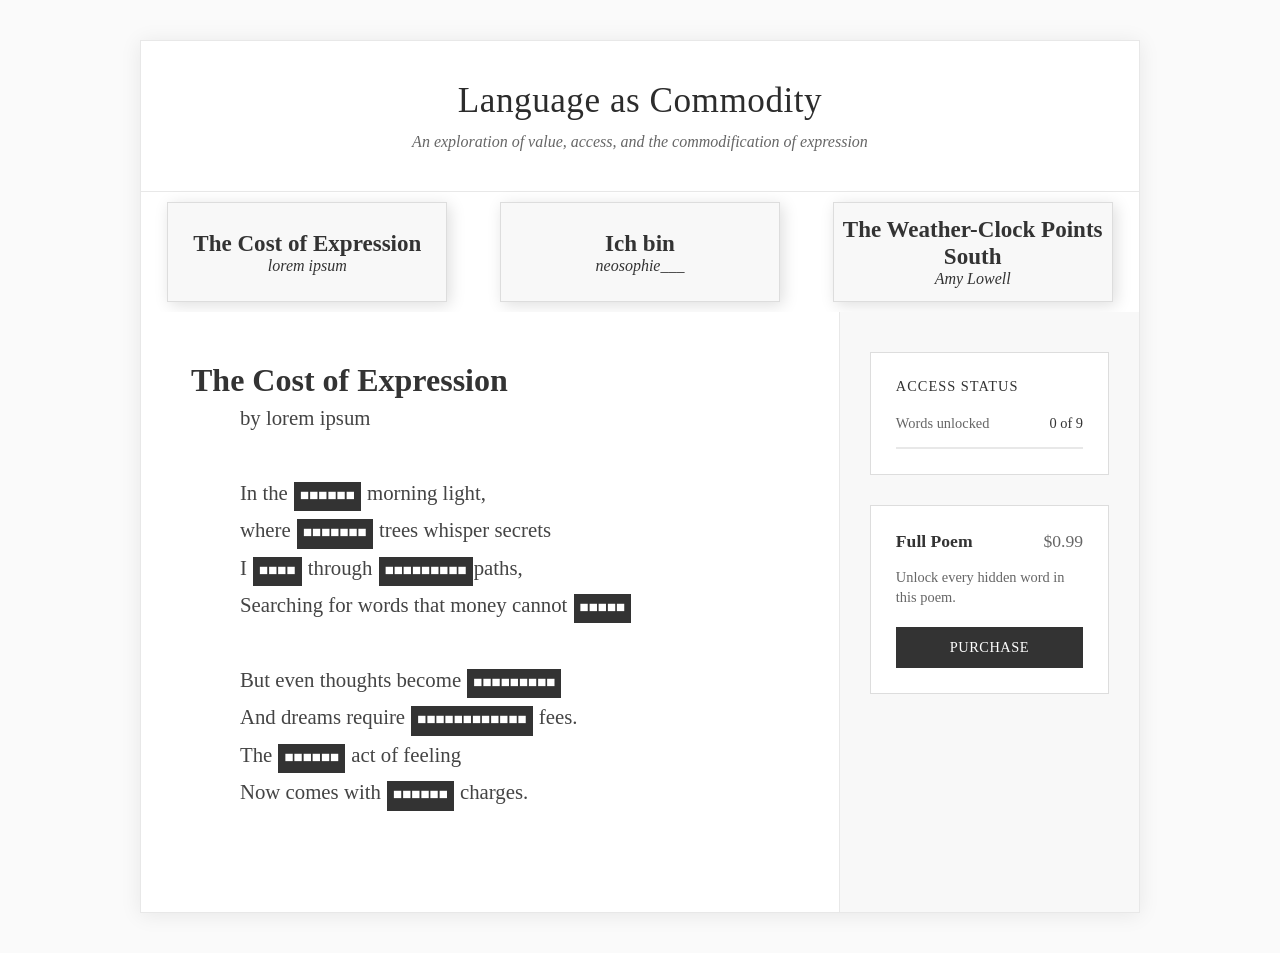
<file: index.html>
<!DOCTYPE html>
<html lang="en">
<head>
    <meta charset="UTF-8">
    <meta name="viewport" content="width=device-width, initial-scale=1.0">
    <title>Richtext</title>
    <link rel="stylesheet" href="css/base.css">
</head>
<body>
    <div class="container">
        <div class="header">
            <h1>Language as Commodity</h1>
            <p>An exploration of value, access, and the commodification of expression</p>
        </div>

        <div class="poem-select-grid">
            <div class="poem-card" onclick="addParam('p', 'cost-of-expression')">
                <div class="poem-card-contents">
                    <p class="poem-card-title">The Cost of Expression</p>
                    <p clasS="poem-card-author">lorem ipsum</p>
                </div>
            </div>
            <div class="poem-card" onclick="addParam('p', 'ich-bin')">
                <div class="poem-card-contents">
                    <p class="poem-card-title">Ich bin</p>
                    <p class="poem-card-author">neosophie___</p>
                </div>
            </div>
            <div class="poem-card" onclick="addParam('p', 'the-weather-clock-points-south')">
                <div class="poem-card-contents">
                    <p class="poem-card-title">The Weather-Clock Points South</p>
                    <p class="poem-card-author">Amy Lowell</p>
                </div>
            </div>
        </div>
        
        <div class="main-content">
            
            <div class="text-area">
                <h1 id="title"></h1>
                <div id="poem" class="poem-text"></div>
            </div>
            
            <!-- <div class="sidebar">
                <div class="stats">
                    <h4>Access Status</h4>
                    <div class="stat-item">
                        <span>Words Unlocked</span>
                        <span class="stat-value" id="unlockedCount">0 of 12</span>
                    </div>
                    <div class="stat-item">
                        <span>Total Investment</span>
                        <span class="stat-value" id="totalSpent">$0.00</span>
                    </div>
                    <div class="progress-bar">
                        <div class="progress-fill" id="progressFill" style="width: 0%"></div>
                    </div>
                </div>

                <h3>Word Categories</h3>
                
                <div class="package" data-type="adjective" data-price="0.99">
                    <div class="package-header">
                        <div class="package-name">Adjectives</div>
                        <div class="package-price">$0.99</div>
                    </div>
                    <div class="package-description">Access to all descriptive words and qualities within this text.</div>
                    <button class="buy-button">Purchase</button>
                </div>
            </div> -->

            <div class="sidebar">
                <div class="stats">
                    <h4>Access Status</h4>
                    <div class="stat-item"><span>Words unlocked</span><span class="stat-value" id="unlockedCount"></span></div>
                    <div class="progress-bar"><div class="progress-fill" id="progressFill"></div></div>
                </div>

                <div class="package" id="package">
                    <div class="package-header">
                    <div class="package-name">Full poem</div>
                    <div class="package-price" id="price"></div>
                    </div>
                    <div class="package-description">Unlock every hidden word in this poem.</div>
                    <button class="buy-button" id="buyButton">Purchase</button>
                </div>
            </div>

        </div>
    </div>


    <script>
        function addParam(key, value) {
            const url = new URL(window.location.href);
            url.searchParams.set(key, value);
            window.location.href = url.toString();
        }


    </script>
    <script type="module">
        import { loadPoem, renderPoem, lockableWords, countWords, countUnlocked } from './js/render.js';
        import { has, grant } from './js/store.js';
        window.grant = grant;



        // render poems
        const slug = new URLSearchParams(location.search).get('p') ?? 'cost-of-expression';
        const poem = await loadPoem(slug);
        document.getElementById('title').textContent = poem.title;

        // check if payment was made
        const params = new URLSearchParams(location.search);
        if (params.get('paid') === '1') {
            grant(slug);
            history.replaceState({}, '', `?p=${slug}`);   // clean the URL
        }

        renderPoem(poem, document.getElementById('poem'), () => has(slug));


        function updatePanel(poem, slug) {
            const unlocked = has(slug);
            const total = countWords(poem);
            const open = unlocked ? total : 0;

            document.getElementById('unlockedCount').textContent = `${open} of ${total}`;
            document.getElementById('progressFill').style.width = `${(open / total) * 100}%`;
            document.getElementById('price').textContent = `$${poem.price.toFixed(2)}`;

        }

        updatePanel(poem, slug);
        const button = document.getElementById('buyButton');
        button.addEventListener('click', () => {
            button.disabled = true;
            button.textContent = 'Redirecting…';
            window.location.assign(poem.stripeLink);
        });
    </script>
</body>
</html>
</file>
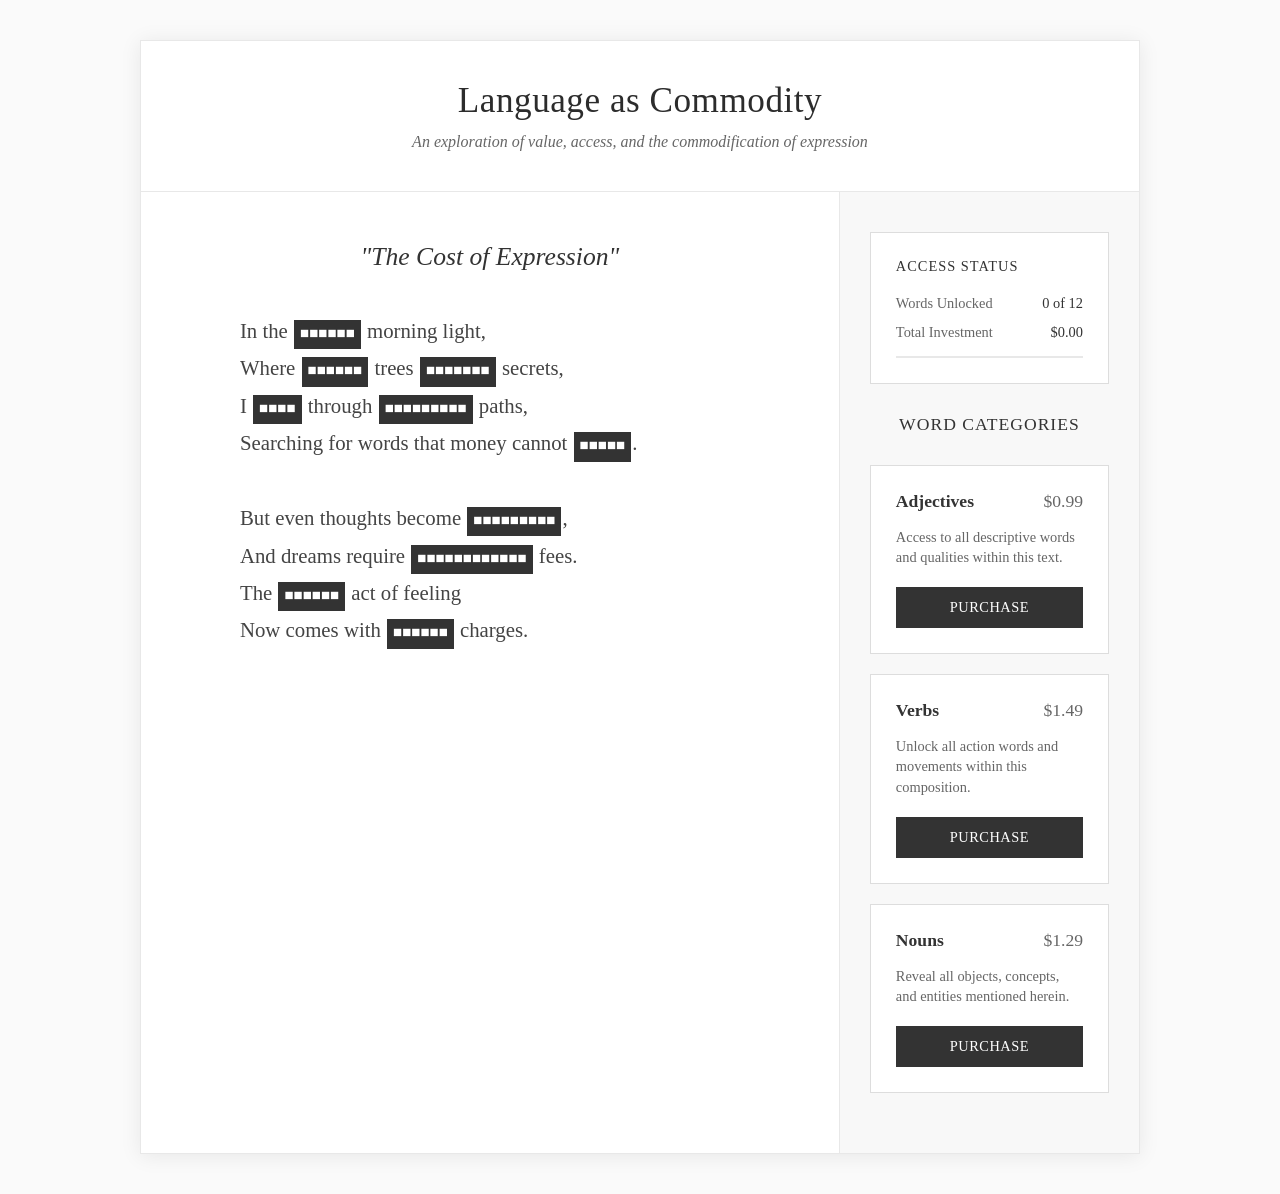
<file: 00.html>
<!DOCTYPE html>
<html lang="en">
<head>
    <meta charset="UTF-8">
    <meta name="viewport" content="width=device-width, initial-scale=1.0">
    <title>Language as Commodity</title>
    <style>
        * {
            margin: 0;
            padding: 0;
            box-sizing: border-box;
        }

        body {
            font-family: 'Times New Roman', serif;
            background: #fafafa;
            min-height: 100vh;
            display: flex;
            justify-content: center;
            align-items: center;
            padding: 40px 20px;
            color: #333;
        }

        .container {
            max-width: 1000px;
            width: 100%;
            background: white;
            box-shadow: 0 2px 20px rgba(0,0,0,0.08);
            border: 1px solid #e8e8e8;
        }

        .header {
            border-bottom: 1px solid #e8e8e8;
            padding: 40px;
            text-align: center;
        }

        .header h1 {
            font-size: 2.2em;
            margin-bottom: 12px;
            font-weight: 400;
            letter-spacing: 0.5px;
            color: #2c2c2c;
        }

        .header p {
            color: #666;
            font-size: 1em;
            font-style: italic;
        }

        .main-content {
            display: flex;
            min-height: 600px;
        }

        .text-area {
            flex: 2.5;
            padding: 50px;
            background: white;
        }

        .poem-title {
            font-size: 1.6em;
            margin-bottom: 40px;
            color: #333;
            text-align: center;
            font-style: italic;
            font-weight: 400;
        }

        .poem-text {
            color: #444;
            font-size: 1.3em;
            line-height: 1.8;
            max-width: 500px;
            margin: 0 auto;
            text-align: left;
        }

        .locked-word {
            background: #333;
            color: white;
            padding: 1px 6px;
            cursor: pointer;
            position: relative;
            transition: all 0.2s ease;
            display: inline-block;
            margin: 0 1px;
            font-family: monospace;
            font-size: 0.9em;
        }

        .locked-word:hover {
            background: #555;
        }

        .unlocked-word {
            background: #f0f0f0;
            color: #333;
            padding: 1px 6px;
            margin: 0 1px;
            display: inline-block;
            animation: unlock 0.4s ease;
            border: 1px solid #ddd;
        }

        @keyframes unlock {
            from { 
                background: #333;
                color: white;
            }
            to { 
                background: #f0f0f0;
                color: #333;
            }
        }

        .sidebar {
            flex: 1;
            background: #f8f8f8;
            border-left: 1px solid #e8e8e8;
            padding: 40px 30px;
        }

        .sidebar h3 {
            font-size: 1.1em;
            margin-bottom: 30px;
            color: #333;
            font-weight: 400;
            text-align: center;
            text-transform: uppercase;
            letter-spacing: 1px;
        }

        .package {
            background: white;
            border: 1px solid #ddd;
            padding: 25px;
            margin-bottom: 20px;
            cursor: pointer;
            transition: all 0.2s ease;
        }

        .package:hover {
            border-color: #999;
        }

        .package-header {
            display: flex;
            justify-content: space-between;
            align-items: center;
            margin-bottom: 15px;
        }

        .package-name {
            font-size: 1.1em;
            font-weight: 600;
            color: #333;
            text-transform: capitalize;
        }

        .package-price {
            font-size: 1.1em;
            color: #666;
            font-weight: 400;
        }

        .package-description {
            font-size: 0.9em;
            color: #666;
            margin-bottom: 20px;
            line-height: 1.4;
        }

        .buy-button {
            background: #333;
            border: none;
            color: white;
            padding: 12px 24px;
            cursor: pointer;
            transition: all 0.2s ease;
            width: 100%;
            font-size: 0.9em;
            text-transform: uppercase;
            letter-spacing: 0.5px;
            font-family: 'Times New Roman', serif;
        }

        .buy-button:hover {
            background: #555;
        }

        .stats {
            background: white;
            border: 1px solid #ddd;
            padding: 25px;
            margin-bottom: 30px;
        }

        .stats h4 {
            margin-bottom: 20px;
            color: #333;
            font-size: 0.9em;
            text-transform: uppercase;
            letter-spacing: 1px;
            font-weight: 400;
        }

        .stat-item {
            display: flex;
            justify-content: space-between;
            margin-bottom: 12px;
            font-size: 0.9em;
            color: #666;
        }

        .stat-value {
            color: #333;
            font-weight: 500;
        }

        .progress-bar {
            width: 100%;
            height: 2px;
            background: #e8e8e8;
            margin-top: 15px;
            overflow: hidden;
        }

        .progress-fill {
            height: 100%;
            background: #333;
            transition: width 0.5s ease;
        }

        .tooltip {
            position: absolute;
            bottom: 100%;
            left: 50%;
            transform: translateX(-50%);
            background: #333;
            color: white;
            padding: 6px 10px;
            font-size: 0.75em;
            white-space: nowrap;
            opacity: 0;
            pointer-events: none;
            transition: opacity 0.2s;
            z-index: 1000;
            margin-bottom: 5px;
            font-family: 'Times New Roman', serif;
        }

        .locked-word:hover .tooltip {
            opacity: 1;
        }

        .purchased {
            opacity: 0.6;
            pointer-events: none;
        }

        .purchased .buy-button {
            background: #666;
            cursor: not-allowed;
        }
    </style>
</head>
<body>
    <div class="container">
        <div class="header">
            <h1>Language as Commodity</h1>
            <p>An exploration of value, access, and the commodification of expression</p>
        </div>
        
        <div class="main-content">
            <div class="text-area">
                <div class="poem-title">"The Cost of Expression"</div>
                <div class="poem-text" id="poemText">
                    In the <span class="locked-word" data-type="adjective" data-word="golden">■■■■■■<div class="tooltip">Adjective - $0.99</div></span> morning light,<br>
                    Where <span class="locked-word" data-type="adjective" data-word="ancient">■■■■■■<div class="tooltip">Adjective - $0.99</div></span> trees <span class="locked-word" data-type="verb" data-word="whisper">■■■■■■■<div class="tooltip">Verb - $1.49</div></span> secrets,<br>
                    I <span class="locked-word" data-type="verb" data-word="walk">■■■■<div class="tooltip">Verb - $1.49</div></span> through <span class="locked-word" data-type="adjective" data-word="forgotten">■■■■■■■■■<div class="tooltip">Adjective - $0.99</div></span> paths,<br>
                    Searching for words that money cannot <span class="locked-word" data-type="verb" data-word="steal">■■■■■<div class="tooltip">Verb - $1.49</div></span>.<br><br>
                    
                    But even thoughts become <span class="locked-word" data-type="adjective" data-word="expensive">■■■■■■■■■<div class="tooltip">Adjective - $0.99</div></span>,<br>
                    And dreams require <span class="locked-word" data-type="noun" data-word="subscription">■■■■■■■■■■■■<div class="tooltip">Noun - $1.29</div></span> fees.<br>
                    The <span class="locked-word" data-type="adjective" data-word="simple">■■■■■■<div class="tooltip">Adjective - $0.99</div></span> act of feeling<br>
                    Now comes with <span class="locked-word" data-type="adjective" data-word="hidden">■■■■■■<div class="tooltip">Adjective - $0.99</div></span> charges.
                </div>
            </div>
            
            <div class="sidebar">
                <div class="stats">
                    <h4>Access Status</h4>
                    <div class="stat-item">
                        <span>Words Unlocked</span>
                        <span class="stat-value" id="unlockedCount">0 of 12</span>
                    </div>
                    <div class="stat-item">
                        <span>Total Investment</span>
                        <span class="stat-value" id="totalSpent">$0.00</span>
                    </div>
                    <div class="progress-bar">
                        <div class="progress-fill" id="progressFill" style="width: 0%"></div>
                    </div>
                </div>

                <h3>Word Categories</h3>
                
                <div class="package" data-type="adjective" data-price="0.99">
                    <div class="package-header">
                        <div class="package-name">Adjectives</div>
                        <div class="package-price">$0.99</div>
                    </div>
                    <div class="package-description">Access to all descriptive words and qualities within this text.</div>
                    <button class="buy-button">Purchase</button>
                </div>
                
                <div class="package" data-type="verb" data-price="1.49">
                    <div class="package-header">
                        <div class="package-name">Verbs</div>
                        <div class="package-price">$1.49</div>
                    </div>
                    <div class="package-description">Unlock all action words and movements within this composition.</div>
                    <button class="buy-button">Purchase</button>
                </div>
                
                <div class="package" data-type="noun" data-price="1.29">
                    <div class="package-header">
                        <div class="package-name">Nouns</div>
                        <div class="package-price">$1.29</div>
                    </div>
                    <div class="package-description">Reveal all objects, concepts, and entities mentioned herein.</div>
                    <button class="buy-button">Purchase</button>
                </div>
            </div>
        </div>
    </div>

    <script>
        let unlockedWords = 0;
        let totalSpent = 0;
        const totalWords = 12;
        
        function processPayment(type, price) {
            return new Promise((resolve) => {
                setTimeout(() => {
                    resolve(true);
                }, 800);
            });
        }
        
        function unlockWords(type) {
            const words = document.querySelectorAll(`[data-type="${type}"]`);
            words.forEach(word => {
                if (word.classList.contains('locked-word')) {
                    word.classList.remove('locked-word');
                    word.classList.add('unlocked-word');
                    word.textContent = word.dataset.word;
                    unlockedWords++;
                }
            });
        }
        
        function updateStats() {
            document.getElementById('unlockedCount').textContent = `${unlockedWords} of ${totalWords}`;
            document.getElementById('totalSpent').textContent = `$${totalSpent.toFixed(2)}`;
            document.getElementById('progressFill').style.width = `${(unlockedWords / totalWords) * 100}%`;
        }
        
        document.querySelectorAll('.package').forEach(package => {
            package.addEventListener('click', async function() {
                if (this.classList.contains('purchased')) return;
                
                const type = this.dataset.type;
                const price = parseFloat(this.dataset.price);
                const button = this.querySelector('.buy-button');
                
                button.textContent = 'Processing...';
                
                try {
                    await processPayment(type, price);
                    
                    unlockWords(type);
                    totalSpent += price;
                    updateStats();
                    
                    button.textContent = 'Purchased';
                    this.classList.add('purchased');
                    
                } catch (error) {
                    button.textContent = 'Error';
                    setTimeout(() => {
                        button.textContent = 'Purchase';
                    }, 2000);
                }
            });
        });
        
        updateStats();
    </script>
</body>
</html>
</file>
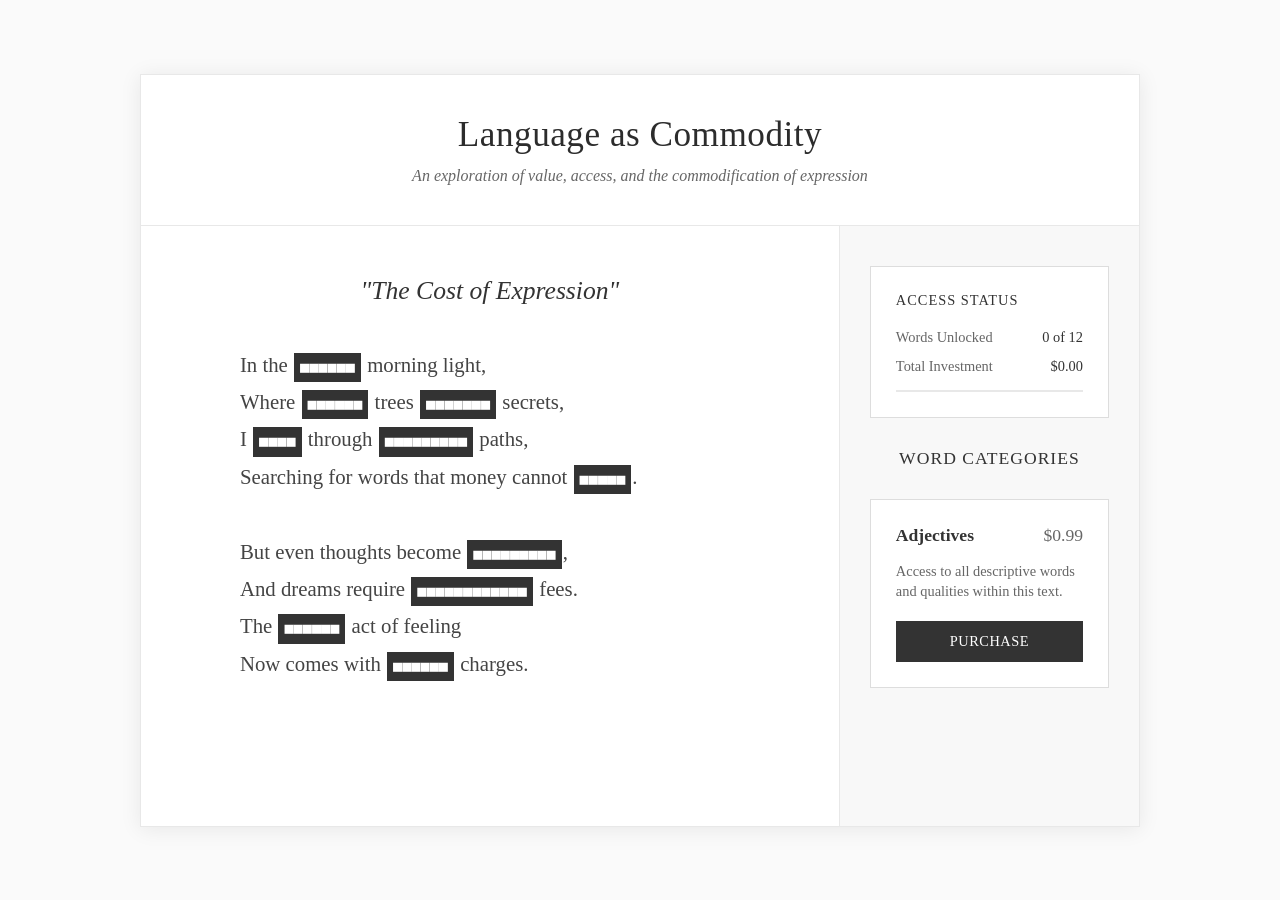
<file: 01.html>
<!DOCTYPE html>
<html lang="en">
<head>
    <meta charset="UTF-8">
    <meta name="viewport" content="width=device-width, initial-scale=1.0">
    <title>Language as Commodity</title>
    <style>
        * {
            margin: 0;
            padding: 0;
            box-sizing: border-box;
        }

        body {
            font-family: 'Times New Roman', serif;
            background: #fafafa;
            min-height: 100vh;
            display: flex;
            justify-content: center;
            align-items: center;
            padding: 40px 20px;
            color: #333;
        }

        .container {
            max-width: 1000px;
            width: 100%;
            background: white;
            box-shadow: 0 2px 20px rgba(0,0,0,0.08);
            border: 1px solid #e8e8e8;
        }

        .header {
            border-bottom: 1px solid #e8e8e8;
            padding: 40px;
            text-align: center;
        }

        .header h1 {
            font-size: 2.2em;
            margin-bottom: 12px;
            font-weight: 400;
            letter-spacing: 0.5px;
            color: #2c2c2c;
        }

        .header p {
            color: #666;
            font-size: 1em;
            font-style: italic;
        }

        .main-content {
            display: flex;
            min-height: 600px;
        }

        .text-area {
            flex: 2.5;
            padding: 50px;
            background: white;
        }

        .poem-title {
            font-size: 1.6em;
            margin-bottom: 40px;
            color: #333;
            text-align: center;
            font-style: italic;
            font-weight: 400;
        }

        .poem-text {
            color: #444;
            font-size: 1.3em;
            line-height: 1.8;
            max-width: 500px;
            margin: 0 auto;
            text-align: left;
        }

        .locked-word {
            background: #333;
            color: white;
            padding: 1px 6px;
            cursor: pointer;
            position: relative;
            transition: all 0.2s ease;
            display: inline-block;
            margin: 0 1px;
            font-family: monospace;
            font-size: 0.9em;
        }

        .locked-word:hover {
            background: #555;
        }

        .unlocked-word {
            background: #f0f0f0;
            color: #333;
            padding: 1px 6px;
            margin: 0 1px;
            display: inline-block;
            animation: unlock 0.4s ease;
            border: 1px solid #ddd;
        }

        @keyframes unlock {
            from { 
                background: #333;
                color: white;
            }
            to { 
                background: #f0f0f0;
                color: #333;
            }
        }

        .sidebar {
            flex: 1;
            background: #f8f8f8;
            border-left: 1px solid #e8e8e8;
            padding: 40px 30px;
        }

        .sidebar h3 {
            font-size: 1.1em;
            margin-bottom: 30px;
            color: #333;
            font-weight: 400;
            text-align: center;
            text-transform: uppercase;
            letter-spacing: 1px;
        }

        .package {
            background: white;
            border: 1px solid #ddd;
            padding: 25px;
            margin-bottom: 20px;
            cursor: pointer;
            transition: all 0.2s ease;
        }

        .package:hover {
            border-color: #999;
        }

        .package-header {
            display: flex;
            justify-content: space-between;
            align-items: center;
            margin-bottom: 15px;
        }

        .package-name {
            font-size: 1.1em;
            font-weight: 600;
            color: #333;
            text-transform: capitalize;
        }

        .package-price {
            font-size: 1.1em;
            color: #666;
            font-weight: 400;
        }

        .package-description {
            font-size: 0.9em;
            color: #666;
            margin-bottom: 20px;
            line-height: 1.4;
        }

        .buy-button {
            background: #333;
            border: none;
            color: white;
            padding: 12px 24px;
            cursor: pointer;
            transition: all 0.2s ease;
            width: 100%;
            font-size: 0.9em;
            text-transform: uppercase;
            letter-spacing: 0.5px;
            font-family: 'Times New Roman', serif;
        }

        .buy-button:hover {
            background: #555;
        }

        .stats {
            background: white;
            border: 1px solid #ddd;
            padding: 25px;
            margin-bottom: 30px;
        }

        .stats h4 {
            margin-bottom: 20px;
            color: #333;
            font-size: 0.9em;
            text-transform: uppercase;
            letter-spacing: 1px;
            font-weight: 400;
        }

        .stat-item {
            display: flex;
            justify-content: space-between;
            margin-bottom: 12px;
            font-size: 0.9em;
            color: #666;
        }

        .stat-value {
            color: #333;
            font-weight: 500;
        }

        .progress-bar {
            width: 100%;
            height: 2px;
            background: #e8e8e8;
            margin-top: 15px;
            overflow: hidden;
        }

        .progress-fill {
            height: 100%;
            background: #333;
            transition: width 0.5s ease;
        }

        .tooltip {
            position: absolute;
            bottom: 100%;
            left: 50%;
            transform: translateX(-50%);
            background: #333;
            color: white;
            padding: 6px 10px;
            font-size: 0.75em;
            white-space: nowrap;
            opacity: 0;
            pointer-events: none;
            transition: opacity 0.2s;
            z-index: 1000;
            margin-bottom: 5px;
            font-family: 'Times New Roman', serif;
        }

        .locked-word:hover .tooltip {
            opacity: 1;
        }

        .purchased {
            opacity: 0.6;
            pointer-events: none;
        }

        .purchased .buy-button {
            background: #666;
            cursor: not-allowed;
        }
    </style>
</head>
<body>
    <div class="container">
        <div class="header">
            <h1>Language as Commodity</h1>
            <p>An exploration of value, access, and the commodification of expression</p>
        </div>
        
        <div class="main-content">
            <div class="text-area">
                
                <div class="poem-title">"The Cost of Expression"</div>
                <div class="poem-text" id="poemText">
                    In the <span class="locked-word" data-type="adjective" data-word="golden">■■■■■■<div class="tooltip">Adjective - $0.99</div></span> morning light,<br>
                    Where <span class="locked-word" data-type="adjective" data-word="ancient">■■■■■■<div class="tooltip">Adjective - $0.99</div></span> trees <span class="locked-word" data-type="verb" data-word="whisper">■■■■■■■<div class="tooltip">Verb - $1.49</div></span> secrets,<br>
                    I <span class="locked-word" data-type="verb" data-word="walk">■■■■<div class="tooltip">Verb - $1.49</div></span> through <span class="locked-word" data-type="adjective" data-word="forgotten">■■■■■■■■■<div class="tooltip">Adjective - $0.99</div></span> paths,<br>
                    Searching for words that money cannot <span class="locked-word" data-type="verb" data-word="steal">■■■■■<div class="tooltip">Verb - $1.49</div></span>.<br><br>
                    
                    But even thoughts become <span class="locked-word" data-type="adjective" data-word="expensive">■■■■■■■■■<div class="tooltip">Adjective - $0.99</div></span>,<br>
                    And dreams require <span class="locked-word" data-type="noun" data-word="subscription">■■■■■■■■■■■■<div class="tooltip">Noun - $1.29</div></span> fees.<br>
                    The <span class="locked-word" data-type="adjective" data-word="simple">■■■■■■<div class="tooltip">Adjective - $0.99</div></span> act of feeling<br>
                    Now comes with <span class="locked-word" data-type="adjective" data-word="hidden">■■■■■■<div class="tooltip">Adjective - $0.99</div></span> charges.
                </div>
            </div>
            
            <div class="sidebar">
                <div class="stats">
                    <h4>Access Status</h4>
                    <div class="stat-item">
                        <span>Words Unlocked</span>
                        <span class="stat-value" id="unlockedCount">0 of 12</span>
                    </div>
                    <div class="stat-item">
                        <span>Total Investment</span>
                        <span class="stat-value" id="totalSpent">$0.00</span>
                    </div>
                    <div class="progress-bar">
                        <div class="progress-fill" id="progressFill" style="width: 0%"></div>
                    </div>
                </div>

                <h3>Word Categories</h3>
                
                <div class="package" data-type="adjective" data-price="0.99">
                    <div class="package-header">
                        <div class="package-name">Adjectives</div>
                        <div class="package-price">$0.99</div>
                    </div>
                    <div class="package-description">Access to all descriptive words and qualities within this text.</div>
                    <button class="buy-button">Purchase</button>
                </div>
                <!--
                <div class="package" data-type="verb" data-price="1.49">
                    <div class="package-header">
                        <div class="package-name">Verbs</div>
                        <div class="package-price">$1.49</div>
                    </div>
                    <div class="package-description">Unlock all action words and movements within this composition.</div>
                    <button class="buy-button">Purchase</button>
                </div>
                
                <div class="package" data-type="noun" data-price="1.29">
                    <div class="package-header">
                        <div class="package-name">Nouns</div>
                        <div class="package-price">$1.29</div>
                    </div>
                    <div class="package-description">Reveal all objects, concepts, and entities mentioned herein.</div>
                    <button class="buy-button">Purchase</button>
                </div>
                -->
            </div>
        </div>
    </div>

    <script>
        let unlockedWords = 0;
        let totalSpent = 0;
        const totalWords = 12;
        
        // Remove the mock processPayment function since we're using real payments
        
        function unlockWords(type) {
            const words = document.querySelectorAll(`[data-type="${type}"]`);
            words.forEach(word => {
                if (word.classList.contains('locked-word')) {
                    word.classList.remove('locked-word');
                    word.classList.add('unlocked-word');
                    word.textContent = word.dataset.word;
                    unlockedWords++;
                }
            });
        }
        
        function updateStats() {
            document.getElementById('unlockedCount').textContent = `${unlockedWords} of ${totalWords}`;
            document.getElementById('totalSpent').textContent = `$${totalSpent.toFixed(2)}`;
            document.getElementById('progressFill').style.width = `${(unlockedWords / totalWords) * 100}%`;
        }
        
        // Stripe Payment Link URLs (replace with your actual links)
        const paymentLinks = {
            adjective: 'https://buy.stripe.com/4gMcN51w558v0Kw6mGcjS00',
            verb: 'https://buy.stripe.com/test_your_verb_link',
            noun: 'https://buy.stripe.com/test_your_noun_link'
        };

        document.querySelectorAll('.package').forEach(package => {
            package.addEventListener('click', function() {
                if (this.classList.contains('purchased')) return;
                
                const type = this.dataset.type;
                const paymentUrl = paymentLinks[type];
                
                if (paymentUrl) {
                    // Store the purchase attempt in localStorage for when user returns
                    localStorage.setItem('attemptedPurchase', type);
                    // Redirect to Stripe Payment Link
                    window.location.href = paymentUrl;
                }
            });
        });

        // Check for successful payment on page load
        function checkForSuccessfulPayment() {
            const urlParams = new URLSearchParams(window.location.search);
            const unlockType = urlParams.get('unlock');
            const paymentStatus = urlParams.get('payment');
            
            if (paymentStatus === 'success' && unlockType) {
                // Unlock the purchased word type
                unlockWords(unlockType);
                markPackageAsPurchased(unlockType);
                
                // Store the purchase permanently
                let purchases = JSON.parse(localStorage.getItem('purchases') || '[]');
                if (!purchases.includes(unlockType)) {
                    purchases.push(unlockType);
                    localStorage.setItem('purchases', JSON.stringify(purchases));
                    
                    // Update total spent
                    const prices = { adjective: 0.99, verb: 1.49, noun: 1.29 };
                    totalSpent += prices[unlockType];
                    
        updateStats();
                }
                
                // Clean up URL
                window.history.replaceState({}, document.title, window.location.pathname);
                
                // Show success message
                showSuccessMessage(unlockType);
            }
        }

        // Load previously purchased word types
        function loadPreviousPurchases() {
            const purchases = JSON.parse(localStorage.getItem('purchases') || '[]');
            const prices = { adjective: 0.99, verb: 1.49, noun: 1.29 };
            
            purchases.forEach(type => {
                unlockWords(type);
                markPackageAsPurchased(type);
                totalSpent += prices[type];
            });
            
            updateStats();
        }

        function markPackageAsPurchased(type) {
            const packageElement = document.querySelector(`.package[data-type="${type}"]`);
            if (packageElement) {
                packageElement.classList.add('purchased');
                packageElement.querySelector('.buy-button').textContent = 'Purchased';
            }
        }

        function showSuccessMessage(type) {
            const message = document.createElement('div');
            message.style.cssText = `
                position: fixed;
                top: 20px;
                right: 20px;
                background: #333;
                color: white;
                padding: 15px 20px;
                border-radius: 4px;
                z-index: 1000;
                font-family: 'Times New Roman', serif;
            `;
            message.textContent = `Successfully unlocked ${type}s!`;
            document.body.appendChild(message);
            
            setTimeout(() => {
                message.remove();
            }, 3000);
        }

        // Initialize on page load
        document.addEventListener('DOMContentLoaded', function() {
            loadPreviousPurchases();
            checkForSuccessfulPayment();
        });
        
        updateStats();


    </script>
</body>
</html>
</file>
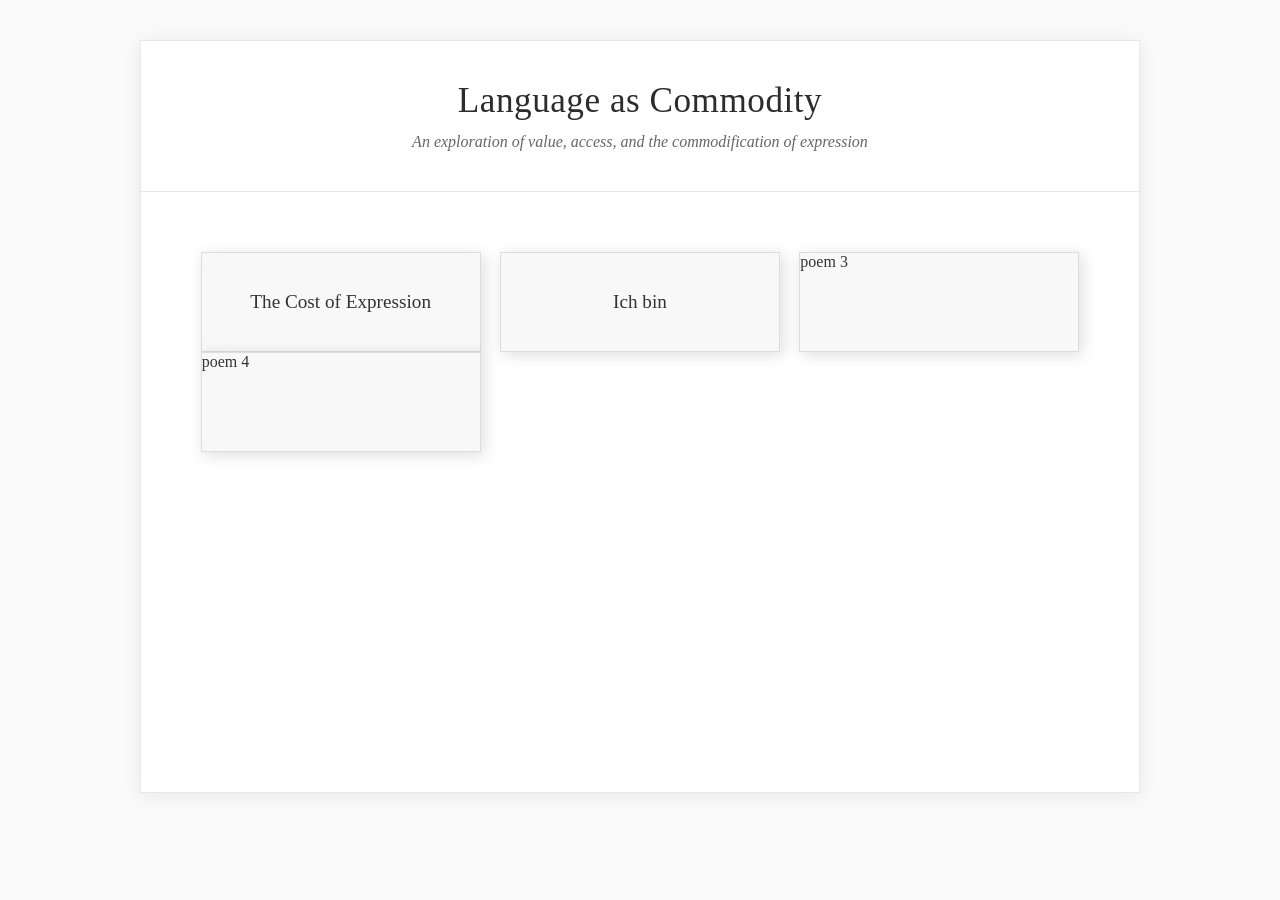
<file: overview.html>
<!DOCTYPE html>
<html lang="en">
<head>
    <meta charset="UTF-8">
    <meta name="viewport" content="width=device-width, initial-scale=1.0">
    <title>Poem Select</title>
    <link rel="stylesheet" href="css/base.css">
</head>
<body>
    <div class="container">
        <div class="header">
            <h1>Language as Commodity</h1>
            <p>An exploration of value, access, and the commodification of expression</p>
        </div>
        
        <div class="main-content">
            <div class="text-area">
                <div class="poem-select-grid">
                    <div class="poem-card" onclick="addParam('p', 'cost-of-expression')">
                        <div class="poem-card-contents">
                            The Cost of Expression
                        </div>
                    </div>
                    <div class="poem-card">
                        <div class="poem-card-contents">
                            Ich bin
                        </div>
                    </div>
                    <div class="poem-card">
                        poem 3
                    </div>
                    <div class="poem-card">
                        poem 4
                    </div>
                </div>
            
            
        </div>
    </div>
    <script>
        function addParam(key, value) {
            const url = new URL(window.location.href);
            url.searchParams.set(key, value);
            window.history.pushState({}, "", url);
        }
    </script>
</body>
</html>
</file>
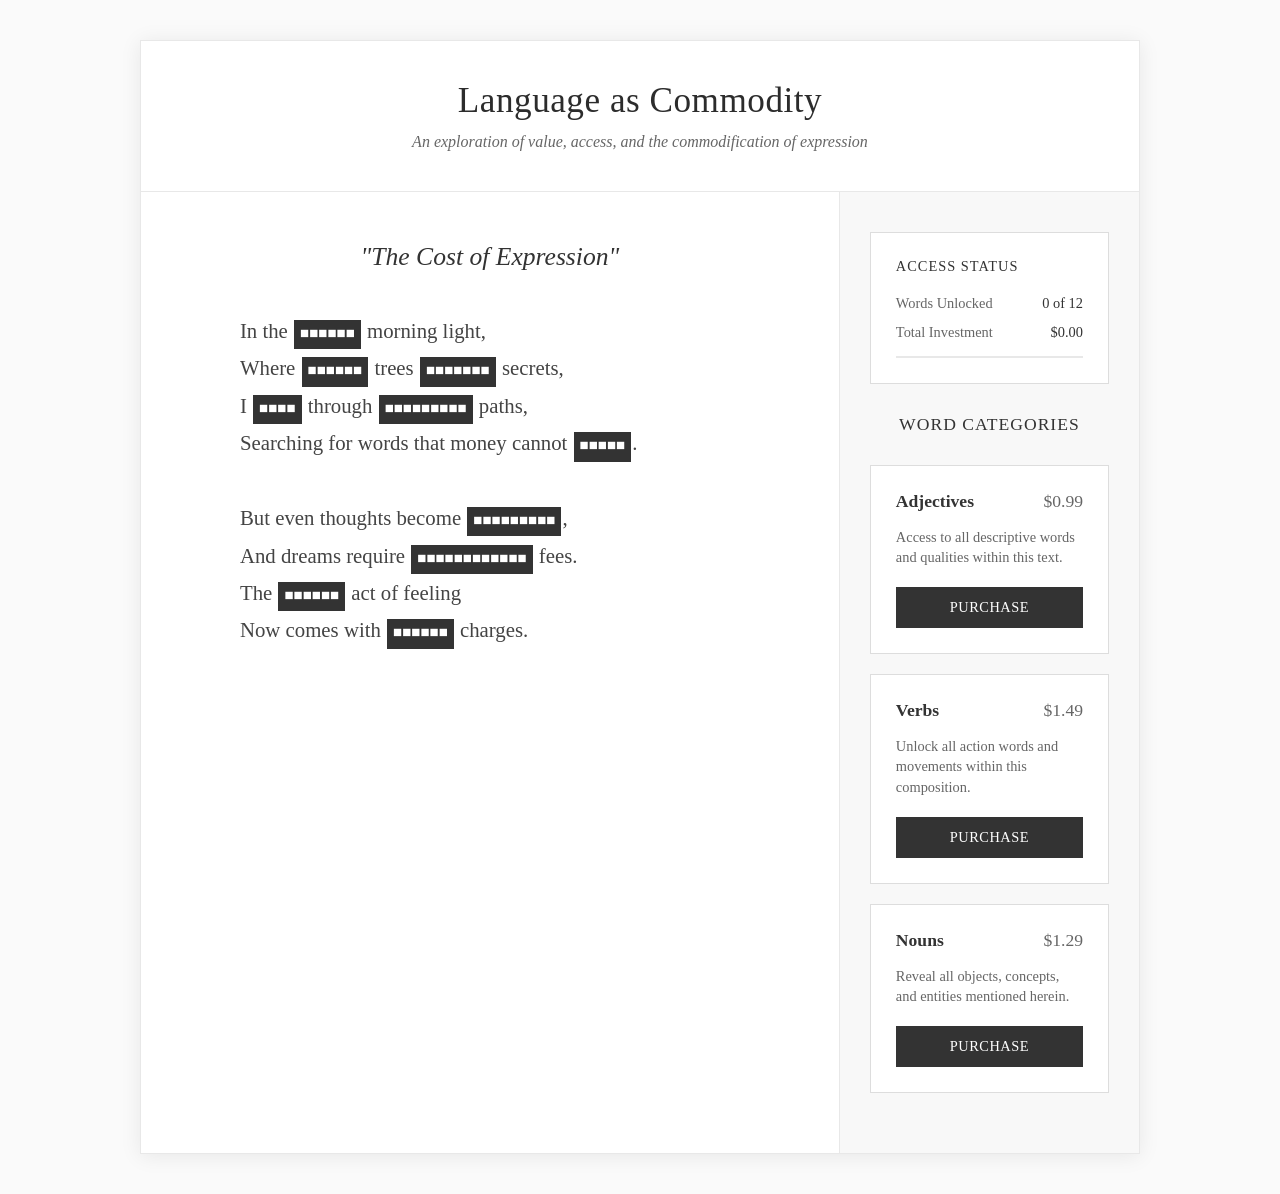
<file: stripe.html>
<!DOCTYPE html>
<html lang="en">
<head>
    <meta charset="UTF-8">
    <meta name="viewport" content="width=device-width, initial-scale=1.0">
    <title>Language as Commodity</title>
    <style>
        * {
            margin: 0;
            padding: 0;
            box-sizing: border-box;
        }

        body {
            font-family: 'Times New Roman', serif;
            background: #fafafa;
            min-height: 100vh;
            display: flex;
            justify-content: center;
            align-items: center;
            padding: 40px 20px;
            color: #333;
        }

        .container {
            max-width: 1000px;
            width: 100%;
            background: white;
            box-shadow: 0 2px 20px rgba(0,0,0,0.08);
            border: 1px solid #e8e8e8;
        }

        .header {
            border-bottom: 1px solid #e8e8e8;
            padding: 40px;
            text-align: center;
        }

        .header h1 {
            font-size: 2.2em;
            margin-bottom: 12px;
            font-weight: 400;
            letter-spacing: 0.5px;
            color: #2c2c2c;
        }

        .header p {
            color: #666;
            font-size: 1em;
            font-style: italic;
        }

        .main-content {
            display: flex;
            min-height: 600px;
        }

        .text-area {
            flex: 2.5;
            padding: 50px;
            background: white;
        }

        .poem-title {
            font-size: 1.6em;
            margin-bottom: 40px;
            color: #333;
            text-align: center;
            font-style: italic;
            font-weight: 400;
        }

        .poem-text {
            color: #444;
            font-size: 1.3em;
            line-height: 1.8;
            max-width: 500px;
            margin: 0 auto;
            text-align: left;
        }

        .locked-word {
            background: #333;
            color: white;
            padding: 1px 6px;
            cursor: pointer;
            position: relative;
            transition: all 0.2s ease;
            display: inline-block;
            margin: 0 1px;
            font-family: monospace;
            font-size: 0.9em;
        }

        .locked-word:hover {
            background: #555;
        }

        .unlocked-word {
            background: #f0f0f0;
            color: #333;
            padding: 1px 6px;
            margin: 0 1px;
            display: inline-block;
            animation: unlock 0.4s ease;
            border: 1px solid #ddd;
        }

        @keyframes unlock {
            from { 
                background: #333;
                color: white;
            }
            to { 
                background: #f0f0f0;
                color: #333;
            }
        }

        .sidebar {
            flex: 1;
            background: #f8f8f8;
            border-left: 1px solid #e8e8e8;
            padding: 40px 30px;
        }

        .sidebar h3 {
            font-size: 1.1em;
            margin-bottom: 30px;
            color: #333;
            font-weight: 400;
            text-align: center;
            text-transform: uppercase;
            letter-spacing: 1px;
        }

        .package {
            background: white;
            border: 1px solid #ddd;
            padding: 25px;
            margin-bottom: 20px;
            cursor: pointer;
            transition: all 0.2s ease;
        }

        .package:hover {
            border-color: #999;
        }

        .package-header {
            display: flex;
            justify-content: space-between;
            align-items: center;
            margin-bottom: 15px;
        }

        .package-name {
            font-size: 1.1em;
            font-weight: 600;
            color: #333;
            text-transform: capitalize;
        }

        .package-price {
            font-size: 1.1em;
            color: #666;
            font-weight: 400;
        }

        .package-description {
            font-size: 0.9em;
            color: #666;
            margin-bottom: 20px;
            line-height: 1.4;
        }

        .buy-button {
            background: #333;
            border: none;
            color: white;
            padding: 12px 24px;
            cursor: pointer;
            transition: all 0.2s ease;
            width: 100%;
            font-size: 0.9em;
            text-transform: uppercase;
            letter-spacing: 0.5px;
            font-family: 'Times New Roman', serif;
        }

        .buy-button:hover {
            background: #555;
        }

        .stats {
            background: white;
            border: 1px solid #ddd;
            padding: 25px;
            margin-bottom: 30px;
        }

        .stats h4 {
            margin-bottom: 20px;
            color: #333;
            font-size: 0.9em;
            text-transform: uppercase;
            letter-spacing: 1px;
            font-weight: 400;
        }

        .stat-item {
            display: flex;
            justify-content: space-between;
            margin-bottom: 12px;
            font-size: 0.9em;
            color: #666;
        }

        .stat-value {
            color: #333;
            font-weight: 500;
        }

        .progress-bar {
            width: 100%;
            height: 2px;
            background: #e8e8e8;
            margin-top: 15px;
            overflow: hidden;
        }

        .progress-fill {
            height: 100%;
            background: #333;
            transition: width 0.5s ease;
        }

        .tooltip {
            position: absolute;
            bottom: 100%;
            left: 50%;
            transform: translateX(-50%);
            background: #333;
            color: white;
            padding: 6px 10px;
            font-size: 0.75em;
            white-space: nowrap;
            opacity: 0;
            pointer-events: none;
            transition: opacity 0.2s;
            z-index: 1000;
            margin-bottom: 5px;
            font-family: 'Times New Roman', serif;
        }

        .locked-word:hover .tooltip {
            opacity: 1;
        }

        .purchased {
            opacity: 0.6;
            pointer-events: none;
        }

        .purchased .buy-button {
            background: #666;
            cursor: not-allowed;
        }
    </style>
</head>
<body>
    <div class="container">
        <div class="header">
            <h1>Language as Commodity</h1>
            <p>An exploration of value, access, and the commodification of expression</p>
        </div>
        
        <div class="main-content">
            <div class="text-area">
                <div class="poem-title">"The Cost of Expression"</div>
                <div class="poem-text" id="poemText">
                    In the <span class="locked-word" data-type="adjective" data-word="golden">■■■■■■<div class="tooltip">Adjective - $0.99</div></span> morning light,<br>
                    Where <span class="locked-word" data-type="adjective" data-word="ancient">■■■■■■<div class="tooltip">Adjective - $0.99</div></span> trees <span class="locked-word" data-type="verb" data-word="whisper">■■■■■■■<div class="tooltip">Verb - $1.49</div></span> secrets,<br>
                    I <span class="locked-word" data-type="verb" data-word="walk">■■■■<div class="tooltip">Verb - $1.49</div></span> through <span class="locked-word" data-type="adjective" data-word="forgotten">■■■■■■■■■<div class="tooltip">Adjective - $0.99</div></span> paths,<br>
                    Searching for words that money cannot <span class="locked-word" data-type="verb" data-word="steal">■■■■■<div class="tooltip">Verb - $1.49</div></span>.<br><br>
                    
                    But even thoughts become <span class="locked-word" data-type="adjective" data-word="expensive">■■■■■■■■■<div class="tooltip">Adjective - $0.99</div></span>,<br>
                    And dreams require <span class="locked-word" data-type="noun" data-word="subscription">■■■■■■■■■■■■<div class="tooltip">Noun - $1.29</div></span> fees.<br>
                    The <span class="locked-word" data-type="adjective" data-word="simple">■■■■■■<div class="tooltip">Adjective - $0.99</div></span> act of feeling<br>
                    Now comes with <span class="locked-word" data-type="adjective" data-word="hidden">■■■■■■<div class="tooltip">Adjective - $0.99</div></span> charges.
                </div>
            </div>
            
            <div class="sidebar">
                <div class="stats">
                    <h4>Access Status</h4>
                    <div class="stat-item">
                        <span>Words Unlocked</span>
                        <span class="stat-value" id="unlockedCount">0 of 12</span>
                    </div>
                    <div class="stat-item">
                        <span>Total Investment</span>
                        <span class="stat-value" id="totalSpent">$0.00</span>
                    </div>
                    <div class="progress-bar">
                        <div class="progress-fill" id="progressFill" style="width: 0%"></div>
                    </div>
                </div>

                <h3>Word Categories</h3>
                
                <div class="package" data-type="adjective" data-price="0.99">
                    <div class="package-header">
                        <div class="package-name">Adjectives</div>
                        <div class="package-price">$0.99</div>
                    </div>
                    <div class="package-description">Access to all descriptive words and qualities within this text.</div>
                    <button class="buy-button">Purchase</button>
                </div>
                
                <div class="package" data-type="verb" data-price="1.49">
                    <div class="package-header">
                        <div class="package-name">Verbs</div>
                        <div class="package-price">$1.49</div>
                    </div>
                    <div class="package-description">Unlock all action words and movements within this composition.</div>
                    <button class="buy-button">Purchase</button>
                </div>
                
                <div class="package" data-type="noun" data-price="1.29">
                    <div class="package-header">
                        <div class="package-name">Nouns</div>
                        <div class="package-price">$1.29</div>
                    </div>
                    <div class="package-description">Reveal all objects, concepts, and entities mentioned herein.</div>
                    <button class="buy-button">Purchase</button>
                </div>
            </div>
        </div>
    </div>

    <script>
        let unlockedWords = 0;
        let totalSpent = 0;
        const totalWords = 12;
        
        // Remove the mock processPayment function since we're using real payments
        
        function unlockWords(type) {
            const words = document.querySelectorAll(`[data-type="${type}"]`);
            words.forEach(word => {
                if (word.classList.contains('locked-word')) {
                    word.classList.remove('locked-word');
                    word.classList.add('unlocked-word');
                    word.textContent = word.dataset.word;
                    unlockedWords++;
                }
            });
        }
        
        function updateStats() {
            document.getElementById('unlockedCount').textContent = `${unlockedWords} of ${totalWords}`;
            document.getElementById('totalSpent').textContent = `$${totalSpent.toFixed(2)}`;
            document.getElementById('progressFill').style.width = `${(unlockedWords / totalWords) * 100}%`;
        }
        
        // Stripe Payment Link URLs (replace with your actual links)
        const paymentLinks = {
            adjective: 'https://buy.stripe.com/test_your_adjective_link',
            verb: 'https://buy.stripe.com/test_your_verb_link',
            noun: 'https://buy.stripe.com/test_your_noun_link'
        };

        document.querySelectorAll('.package').forEach(package => {
            package.addEventListener('click', function() {
                if (this.classList.contains('purchased')) return;
                
                const type = this.dataset.type;
                const paymentUrl = paymentLinks[type];
                
                if (paymentUrl) {
                    // Store the purchase attempt in localStorage for when user returns
                    localStorage.setItem('attemptedPurchase', type);
                    // Redirect to Stripe Payment Link
                    window.location.href = paymentUrl;
                }
            });
        });

        // Check for successful payment on page load
        function checkForSuccessfulPayment() {
            const urlParams = new URLSearchParams(window.location.search);
            const unlockType = urlParams.get('unlock');
            const paymentStatus = urlParams.get('payment');
            
            if (paymentStatus === 'success' && unlockType) {
                // Unlock the purchased word type
                unlockWords(unlockType);
                markPackageAsPurchased(unlockType);
                
                // Store the purchase permanently
                let purchases = JSON.parse(localStorage.getItem('purchases') || '[]');
                if (!purchases.includes(unlockType)) {
                    purchases.push(unlockType);
                    localStorage.setItem('purchases', JSON.stringify(purchases));
                    
                    // Update total spent
                    const prices = { adjective: 0.99, verb: 1.49, noun: 1.29 };
                    totalSpent += prices[unlockType];
                    
        updateStats();
                }
                
                // Clean up URL
                window.history.replaceState({}, document.title, window.location.pathname);
                
                // Show success message
                showSuccessMessage(unlockType);
            }
        }

        // Load previously purchased word types
        function loadPreviousPurchases() {
            const purchases = JSON.parse(localStorage.getItem('purchases') || '[]');
            const prices = { adjective: 0.99, verb: 1.49, noun: 1.29 };
            
            purchases.forEach(type => {
                unlockWords(type);
                markPackageAsPurchased(type);
                totalSpent += prices[type];
            });
            
            updateStats();
        }

        function markPackageAsPurchased(type) {
            const package = document.querySelector(`[data-type="${type}"]`);
            if (package) {
                package.classList.add('purchased');
                package.querySelector('.buy-button').textContent = 'Purchased';
            }
        }

        function showSuccessMessage(type) {
            const message = document.createElement('div');
            message.style.cssText = `
                position: fixed;
                top: 20px;
                right: 20px;
                background: #333;
                color: white;
                padding: 15px 20px;
                border-radius: 4px;
                z-index: 1000;
                font-family: 'Times New Roman', serif;
            `;
            message.textContent = `Successfully unlocked ${type}s!`;
            document.body.appendChild(message);
            
            setTimeout(() => {
                message.remove();
            }, 3000);
        }

        // Initialize on page load
        document.addEventListener('DOMContentLoaded', function() {
            loadPreviousPurchases();
            checkForSuccessfulPayment();
        });
        
        updateStats();
    </script>
</body>
</html>
</file>
<file: css/base.css>
* {
    margin: 0;
    padding: 0;
    box-sizing: border-box;
}

body {
    font-family: 'Times New Roman', serif;
    background: #fafafa;
    /* min-height: 100vh; */
    display: flex;
    justify-content: center;
    align-items: top;
    padding: 40px 20px;
    color: #333;
    overflow-y: scroll;
}

.container {
    max-width: 1000px;
    width: 100%;
    background: white;
    box-shadow: 0 2px 20px rgba(0,0,0,0.08);
    border: 1px solid #e8e8e8;
}

.header {
    border-bottom: 1px solid #e8e8e8;
    padding: 40px;
    text-align: center;
}

.header h1 {
    font-size: 2.2em;
    margin-bottom: 12px;
    font-weight: 400;
    letter-spacing: 0.5px;
    color: #2c2c2c;
}

.header p {
    color: #666;
    font-size: 1em;
    font-style: italic;
}

.main-content {
    display: flex;
    min-height: 600px;
}

.text-area {
    flex: 2.5;
    padding: 50px;
    background: white;
}

.poem-select-grid {
    width: 100%;
    padding-top: 10px;
    padding-bottom: 10px;
    display: grid;
    grid-template-columns: 1fr 1fr 1fr;
    place-items: center;
    /* border-bottom: solid 1px #ddd; */
}

.poem-card {
    border: solid 1px #ddd;
    box-shadow: 3px 3px 15px #00000022;   
    width: 280px;
    height: 100px;
    background-color: #f8f8f8;
    transition: scale 0.3s;
}

.poem-card:hover {
    cursor: pointer;
    scale: 1.1;
    transition: scale 0.3s;
}

.poem-card-contents {
    height: 100%;
    display: flex;
    justify-content: center;
    align-items: center;
    flex-direction: column;
    font-size: larger;
}

.poem-card-title {
    font-size: larger;
    font-weight: bold;
    text-align: center;
}

.poem-card-author {
    font-size: smaller;
    font-style: italic;
}

.poem-title {
    font-size: 1.6em;
    margin-bottom: 40px;
    color: #333;
    text-align: center;
    font-style: italic;
    font-weight: 400;
}

.poem-text {
    color: #444;
    font-size: 1.3em;
    line-height: 1.8;
    max-width: 500px;
    margin: 0 auto;
    text-align: left;
}

.locked-word {
    background: #333;
    color: white;
    padding: 1px 6px;
    cursor: pointer;
    position: relative;
    transition: all 0.2s ease;
    display: inline-block;
    margin: 0 1px;
    font-family: monospace;
    font-size: 0.9em;
}

.locked-word:hover {
    background: #555;
}

.unlocked-word {
    background: #f0f0f0;
    color: #333;
    padding: 1px 6px;
    margin: 0 1px;
    display: inline-block;
    animation: unlock 0.4s ease;
    border: 1px solid #ddd;
}

@keyframes unlock {
    from { 
        background: #333;
        color: white;
    }
    to { 
        background: #f0f0f0;
        color: #333;
    }
}

.sidebar {
    flex: 1;
    background: #f8f8f8;
    border-left: 1px solid #e8e8e8;
    padding: 40px 30px;
}

.sidebar h3 {
    font-size: 1.1em;
    margin-bottom: 30px;
    color: #333;
    font-weight: 400;
    text-align: center;
    text-transform: uppercase;
    letter-spacing: 1px;
}

.package {
    background: white;
    border: 1px solid #ddd;
    padding: 25px;
    margin-bottom: 20px;
    cursor: pointer;
    transition: all 0.2s ease;
}

.package:hover {
    border-color: #999;
}

.package-header {
    display: flex;
    justify-content: space-between;
    align-items: center;
    margin-bottom: 15px;
}

.package-name {
    font-size: 1.1em;
    font-weight: 600;
    color: #333;
    text-transform: capitalize;
}

.package-price {
    font-size: 1.1em;
    color: #666;
    font-weight: 400;
}

.package-description {
    font-size: 0.9em;
    color: #666;
    margin-bottom: 20px;
    line-height: 1.4;
}

.buy-button {
    background: #333;
    border: none;
    color: white;
    padding: 12px 24px;
    cursor: pointer;
    transition: all 0.2s ease;
    width: 100%;
    font-size: 0.9em;
    text-transform: uppercase;
    letter-spacing: 0.5px;
    font-family: 'Times New Roman', serif;
}

.buy-button:hover {
    background: #555;
}

.stats {
    background: white;
    border: 1px solid #ddd;
    padding: 25px;
    margin-bottom: 30px;
}

.stats h4 {
    margin-bottom: 20px;
    color: #333;
    font-size: 0.9em;
    text-transform: uppercase;
    letter-spacing: 1px;
    font-weight: 400;
}

.stat-item {
    display: flex;
    justify-content: space-between;
    margin-bottom: 12px;
    font-size: 0.9em;
    color: #666;
}

.stat-value {
    color: #333;
    font-weight: 500;
}

.progress-bar {
    width: 100%;
    height: 2px;
    background: #e8e8e8;
    margin-top: 15px;
    overflow: hidden;
}

.progress-fill {
    width: 0%;
    height: 100%;
    background: #333;
    transition: width 0.5s ease;
}

.tooltip {
    position: absolute;
    bottom: 100%;
    left: 50%;
    transform: translateX(-50%);
    background: #333;
    color: white;
    padding: 6px 10px;
    font-size: 0.75em;
    white-space: nowrap;
    opacity: 0;
    pointer-events: none;
    transition: opacity 0.2s;
    z-index: 1000;
    margin-bottom: 5px;
    font-family: 'Times New Roman', serif;
}

.locked-word:hover .tooltip {
    opacity: 1;
}

.purchased {
    opacity: 0.6;
    pointer-events: none;
}

.purchased .buy-button {
    background: #666;
    cursor: not-allowed;
}

@media (max-width: 700px) {
  .main-content { flex-direction: column; }
  .sidebar { border-left: none; border-top: 1px solid #e8e8e8; }
  .poem-select-grid { grid-template-columns: 1fr; }
  .poem-card {width: 90%; margin: 5px;}
}
</file>
